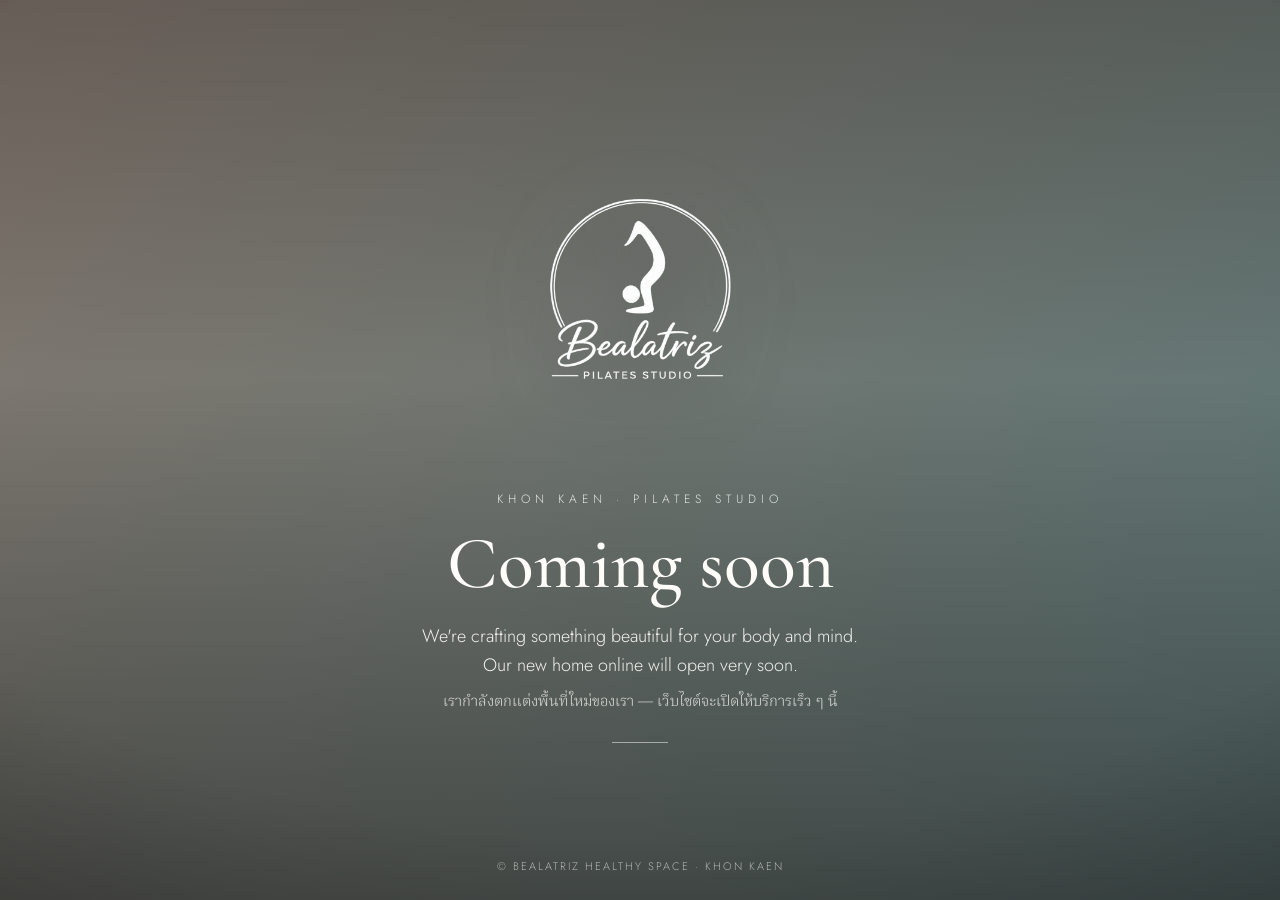
<file: index.html>
<!DOCTYPE html>
<html lang="en">
<head>
<meta charset="utf-8">
<meta name="viewport" content="width=device-width, initial-scale=1">
<title>Bealatriz Pilates Studio — Coming soon</title>
<meta name="robots" content="noindex, nofollow">
<meta name="description" content="Bealatriz Pilates Studio — coming soon.">
<link rel="preconnect" href="https://fonts.googleapis.com">
<link rel="preconnect" href="https://fonts.gstatic.com" crossorigin>
<link href="https://fonts.googleapis.com/css2?family=Cormorant+Garamond:wght@400;500;600&family=Jost:wght@300;400;500;600&family=Noto+Serif+Thai:wght@400;500;600&display=swap" rel="stylesheet">
<link rel="icon" type="image/png" href="assets/logo.png">
<style>
  *{box-sizing:border-box;margin:0;padding:0;}
  html,body{height:100%;}
  body{
    min-height:100vh;display:flex;flex-direction:column;align-items:center;justify-content:center;
    text-align:center;padding:32px 22px;overflow:hidden;position:relative;
    font-family:'Jost',system-ui,sans-serif;font-weight:300;color:#fffdfa;
    background:linear-gradient(135deg,#b9a99c,#7ba7a8);
  }
  /* Overlay oscuro (mismo del hero del sitio) + viñeta */
  body::before{content:'';position:absolute;inset:0;z-index:0;pointer-events:none;
    background:linear-gradient(180deg,rgba(28,24,22,.52),rgba(28,24,22,.34) 42%,rgba(28,24,22,.66));}
  body::after{content:'';position:absolute;inset:0;z-index:0;pointer-events:none;
    background:radial-gradient(120% 100% at 50% 38%,transparent 55%,rgba(0,0,0,.36) 100%);}
  .wrap{position:relative;z-index:1;max-width:640px;display:flex;flex-direction:column;align-items:center;}
  .logo{
    width:min(460px,86vw);height:auto;display:block;margin:0 auto 26px;
    filter:drop-shadow(0 0 26px rgba(255,255,255,.28)) drop-shadow(0 12px 26px rgba(0,0,0,.5));
    animation:glow 4.5s ease-in-out infinite;
  }
  @keyframes glow{
    0%,100%{filter:drop-shadow(0 0 20px rgba(255,255,255,.22)) drop-shadow(0 12px 26px rgba(0,0,0,.5));}
    50%{filter:drop-shadow(0 0 34px rgba(255,255,255,.42)) drop-shadow(0 12px 26px rgba(0,0,0,.5));}
  }
  .eyebrow{font-size:12px;letter-spacing:5px;text-transform:uppercase;color:rgba(255,255,255,.82);margin-bottom:16px;}
  h1{font-family:'Cormorant Garamond',Georgia,serif;font-weight:500;line-height:1.08;
     font-size:clamp(40px,8vw,74px);margin-bottom:18px;}
  .sub{font-size:clamp(15px,2.2vw,18px);font-weight:300;opacity:.92;max-width:440px;margin:0 auto;line-height:1.6;}
  .th{font-family:'Noto Serif Thai','Cormorant Garamond',serif;opacity:.8;margin-top:10px;font-size:15px;}
  .rule{width:56px;height:1px;background:rgba(255,255,255,.5);margin:28px auto 0;}
  .foot{position:absolute;bottom:26px;left:0;right:0;z-index:1;
        font-size:11px;letter-spacing:2px;text-transform:uppercase;color:rgba(255,255,255,.6);}
</style>
</head>
<body>
  <div class="wrap">
    <img class="logo" src="assets/logo.png" alt="Bealatriz Pilates Studio">
    <p class="eyebrow">Khon Kaen · Pilates Studio</p>
    <h1>Coming soon</h1>
    <p class="sub">We're crafting something beautiful for your body and mind. Our new home online will open very soon.</p>
    <p class="sub th">เรากำลังตกแต่งพื้นที่ใหม่ของเรา — เว็บไซต์จะเปิดให้บริการเร็ว ๆ นี้</p>
    <div class="rule"></div>
  </div>
  <div class="foot">© Bealatriz Healthy Space · Khon Kaen</div>
</body>
</html>
</file>
